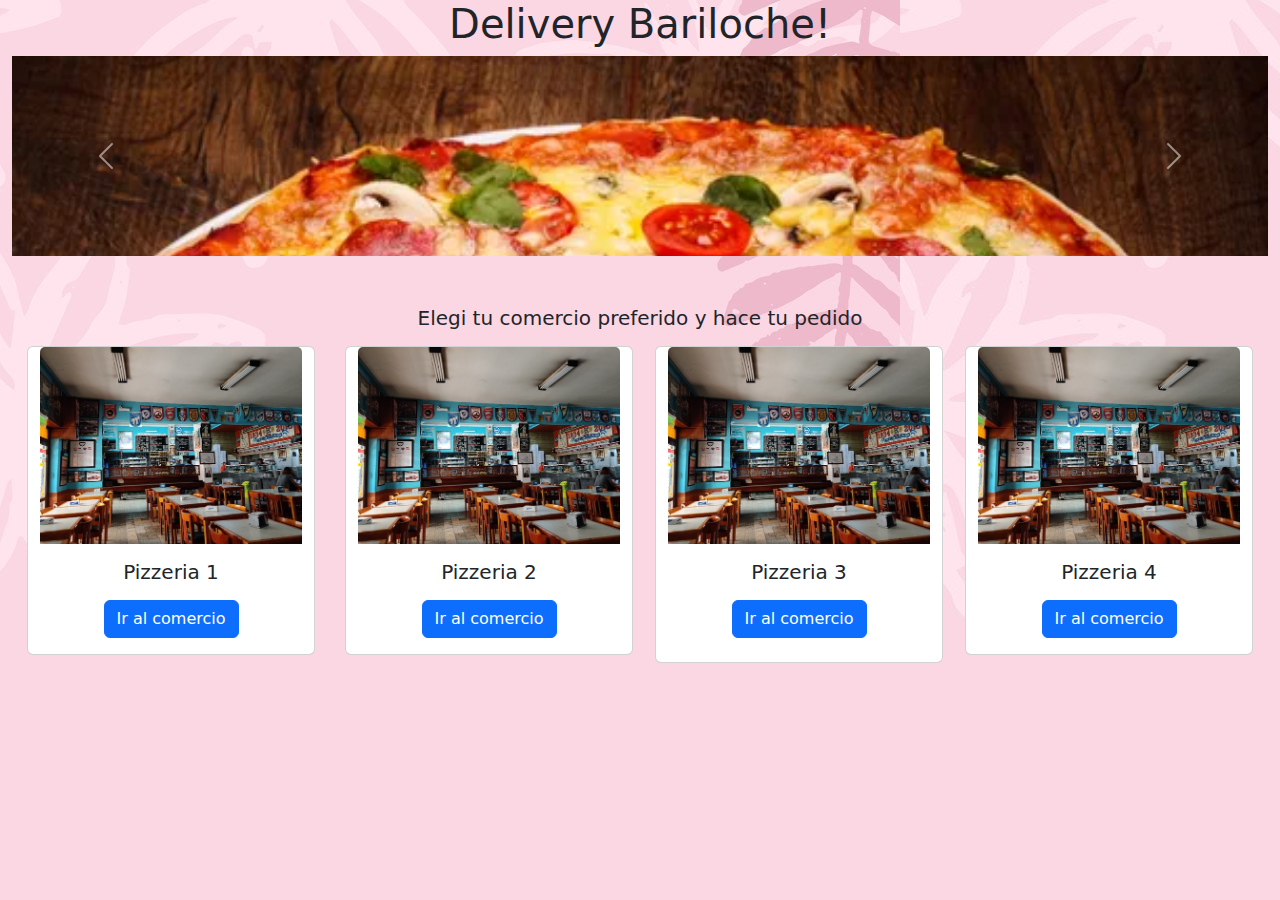
<file: index.html>
<!doctype html>
<html lang="en">
  <head>
    <meta charset="utf-8">
    <meta name="viewport" content="width=device-width, initial-scale=1">
    <link rel="stylesheet" href="style.css">
    <title>Delivery Bariloche</title>
    <link href="https://cdn.jsdelivr.net/npm/bootstrap@5.3.3/dist/css/bootstrap.min.css" rel="stylesheet" integrity="sha384-QWTKZyjpPEjISv5WaRU9OFeRpok6YctnYmDr5pNlyT2bRjXh0JMhjY6hW+ALEwIH" crossorigin="anonymous">
  </head>
  <body>
    <div class="container-fluid">
    <h1 class="text-center" >Delivery Bariloche!</h1>
    <div id="carouselExampleAutoplaying" class="carousel slide" data-bs-ride="carousel">
        <div class="carousel-inner">
          <div class="carousel-item active">
            <img src="img/pizza.jpg" class="d-block w-100 h-50" alt="...">
          </div>
          <div class="carousel-item">
            <img src="img/empanadas.jpg" class="d-block w-100 h-50" alt="...">
          </div>
          <div class="carousel-item">
            <img src="img/coca.jpg" class="d-block w-100 h-50" alt="...">
          </div>
        </div>
        <button class="carousel-control-prev" type="button" data-bs-target="#carouselExampleAutoplaying" data-bs-slide="prev">
          <span class="carousel-control-prev-icon" aria-hidden="true"></span>
          <span class="visually-hidden">Previous</span>
        </button>
        <button class="carousel-control-next" type="button" data-bs-target="#carouselExampleAutoplaying" data-bs-slide="next">
          <span class="carousel-control-next-icon" aria-hidden="true"></span>
          <span class="visually-hidden">Next</span>
        </button>
      </div>
      <div class="container-fluid ">
        <h5 class="text-center">Elegi tu comercio preferido y hace tu pedido</h5>

      <div class="opciones  row  ">
      <div class="card mt-2 m-2 text-center" style="width: 18rem;">
        <img src="img/pizzerian1.jpg" class="card-img-top" alt="...">
        <div class="card-body">
          <h5 class="card-title">Pizzeria 1</h5>
          <p class="card-text"></p>
          <a href="/comercio1/comercio1.html" class="btn btn-primary">Ir al comercio</a>
        </div>
      </div>
      <div class="card mt-2 m-2 text-center" style="width: 18rem;">
        <img src="img/pizzerian1.jpg" class="card-img-top" alt="...">
        <div class="card-body">
          <h5 class="card-title">Pizzeria 2</h5>
          <p class="card-text"></p>
          <a href="comercio1.html" class="btn btn-primary">Ir al comercio</a>
        </div>
      </div>
      <div class="card mt-2 text-center " style="width: 18rem;">
        <img src="img/pizzerian1.jpg" class="card-img-top" alt="...">
        <div class="card-body">
          <h5 class="card-tim-2tle">Pizzeria 3</h5>
          <p class="card-text"></p>
          <a href="comercio1.html" class="btn btn-primary">Ir al comercio</a>
        </div>
      </div>
      <div class="card mt-2 m-2 text-center" style="width: 18rem;">
        <img src="img/pizzerian1.jpg" class="card-img-top" alt="...">
        <div class="card-body">
          <h5 class="card-title">Pizzeria 4</h5>
          <p class="card-text"></p>
          <a href="tiendita/comercio1/comercio1.html" class="btn btn-primary">Ir al comercio</a>
        </div>

    </div>
    </div>
</div>
    <script src="https://cdn.jsdelivr.net/npm/bootstrap@5.3.3/dist/js/bootstrap.bundle.min.js" integrity="sha384-YvpcrYf0tY3lHB60NNkmXc5s9fDVZLESaAA55NDzOxhy9GkcIdslK1eN7N6jIeHz" crossorigin="anonymous"></script>
  </body>
</html>
</file>
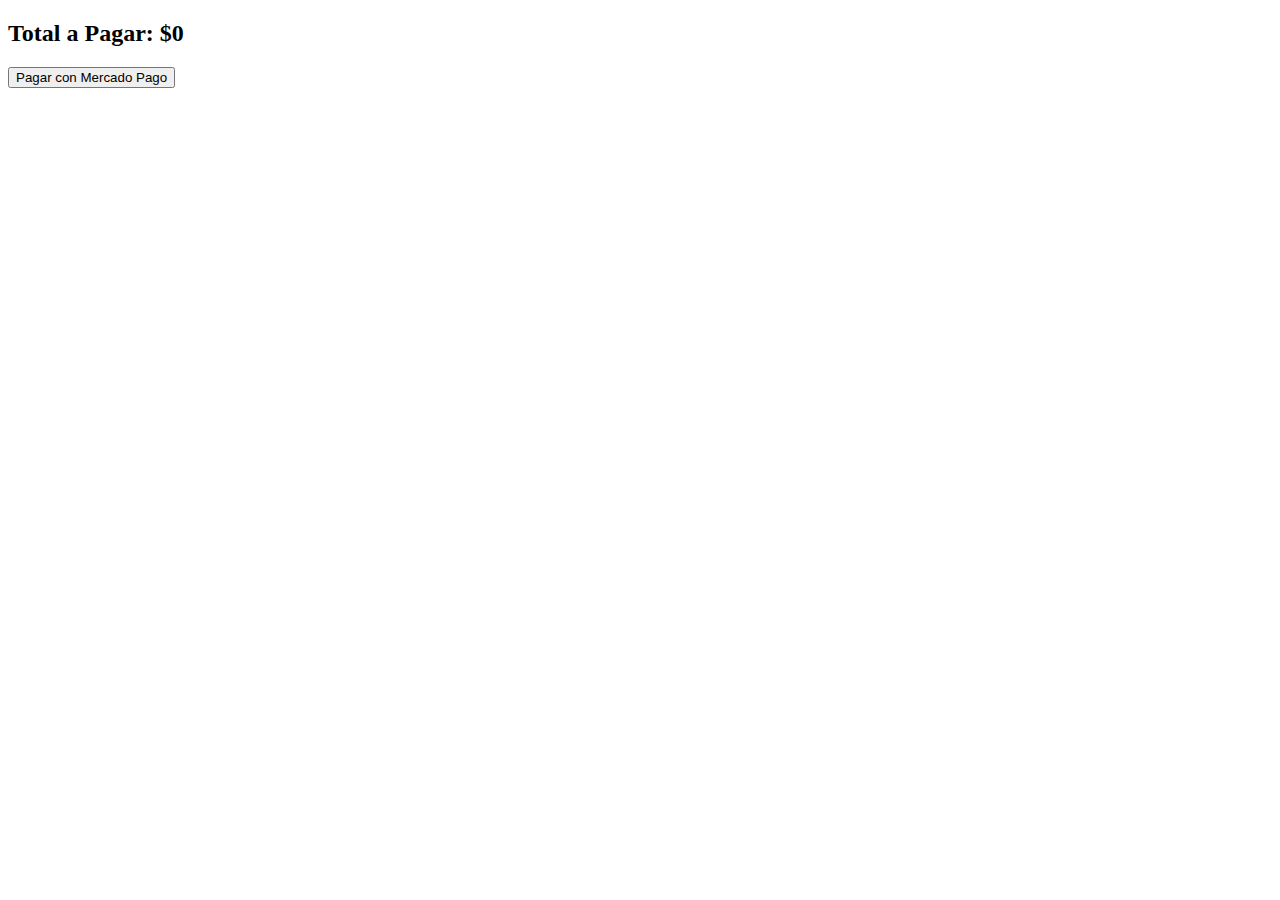
<file: pago.html>
<!DOCTYPE html>
<html lang="en">
<head>
    <meta charset="UTF-8">
    <meta name="viewport" content="width=, initial-scale=1.0">
    <title>Pago</title>
</head>
<body>
      <!-- Un campo para mostrar el total y un botón para pagar -->
  <div>
    <h2>Total a Pagar: $<span id="totalPedido">0</span></h2>
    <button onclick="generarLinkPago()">Pagar con Mercado Pago</button>
</div>

<script>
    // Ejemplo de un total de pedido dinámico
    let totalPedido = {totalPedido}; // Este valor puede ser calculado dinámicamente
    document.getElementById('totalPedido').innerText = totalPedido;

    // Función para generar el link de pago
    function generarLinkPago() {
        // Aquí utiliza tu Access Token para crear la preferencia
        const accessToken = 'APP_USR-4572718003659482-071019-596809e82d44061a9884a9af69bc0e85-741894322'; // Reemplaza con tu Access Token

        // Crear preferencia con los datos de pago
        const preferenceData = {
            items: [
                {
                    title: 'Pedido en Comercio 1',
                    unit_price: totalPedido,
                    quantity: 1,
                }
            ],
            back_urls: {
                success: "https://www.tusitioweb.com/success",
                failure: "https://www.tusitioweb.com/failure",
                pending: "https://www.tusitioweb.com/pending"
            },
            auto_return: "approved",
        };

        // Hacer la petición a la API de Mercado Pago para crear la preferencia
        fetch('https://api.mercadopago.com/checkout/preferences', {
            method: 'POST',
            headers: {
                'Authorization': `Bearer ${accessToken}`,
                'Content-Type': 'application/json'
            },
            body: JSON.stringify(preferenceData)
        })
        .then(response => response.json())
        .then(data => {
            if (data.init_point) {
                // Redirigir al usuario al link de pago
                window.location.href = data.init_point;
            } else {
                alert('Error al crear el link de pago');
            }
        })
        .catch(error => {
            console.error('Error:', error);
        });
    }
</script>
</body>
</html>
</file>
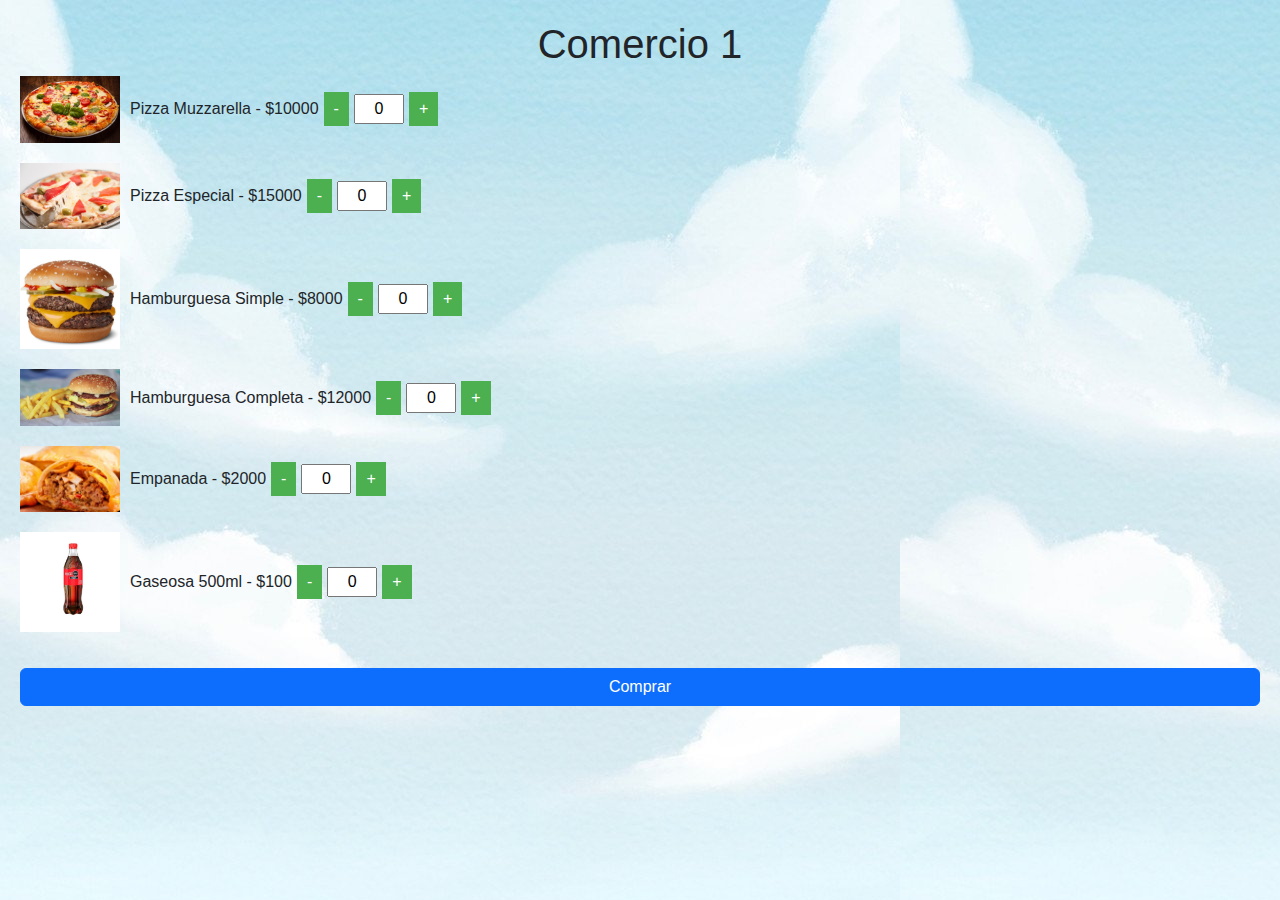
<file: comercio1/comercio1.html>
<!DOCTYPE html>
<html lang="es">
<head>
  <link href="https://cdn.jsdelivr.net/npm/bootstrap@5.3.3/dist/css/bootstrap.min.css" rel="stylesheet" integrity="sha384-QWTKZyjpPEjISv5WaRU9OFeRpok6YctnYmDr5pNlyT2bRjXh0JMhjY6hW+ALEwIH" crossorigin="anonymous">
  <meta charset="UTF-8">
  <meta name="viewport" content="width=device-width, initial-scale=1.0">
  <title class="titulo">Comercio 1</title>
  <style>
    body {
      background-image: url("/img/fondo1.jpg");
      font-family: Arial, sans-serif;
      margin: 20px;
      display: flex;
      flex-direction: column;
    }
    .producto {
      margin-bottom: 20px;
      display: flex;
      align-items: center;
    }
    .producto img {
      max-width: 100px;
      margin-right: 10px;
      vertical-align: middle;
    }
    .cantidad-controles {
      display: flex;
      align-items: center;
    }
    .cantidad-btn {
      padding: 5px 10px;
      margin: 0 5px;
      background-color: #4CAF50;
      color: white;
      border: none;
      cursor: pointer;
    }
    .cantidad {
      width: 50px;
      text-align: center;
    }
    .btn_color {
      background-color: lightblue;
    }
    .modal {
      display: none; 
      position: fixed; 
      z-index: 1; 
      left: 0;
      top: 0;
      width: 100%; 
      height: 100%; 
      overflow: auto; 
      background-color: rgb(0,0,0); 
      background-color: rgba(0,0,0,0.4); 
      padding-top: 60px;
    }
    .modal-content {
      background-color: #fefefe;
      margin: 5% auto;
      padding: 20px;
      border: 1px solid #888;
      width: 80%; 
    }
    .close {
      color: #aaa;
      float: right;
      font-size: 28px;
      font-weight: bold;
    }
    .close:hover,
    .close:focus {
      color: black;
      text-decoration: none;
      cursor: pointer;
    }
  </style>
</head>
<body>
  <h1 class="text-center">Comercio 1</h1>

  <!-- Productos -->
  <div class="producto">
    <img src="/img/pizza.jpg" alt="Pizza Muzzarella">
    <span>Pizza Muzzarella - $10000</span>
    <div class="cantidad-controles">
      <button class="cantidad-btn" onclick="cambiarCantidad('cantidad1', -1)">-</button>
      <input type="text" class="cantidad" id="cantidad1" value="0" readonly>
      <button class="cantidad-btn" onclick="cambiarCantidad('cantidad1', 1)">+</button>
    </div>
  </div>

  <div class="producto">
    <img src="/img/pizza-de-jamon-y-morrones.jpg" alt="Pizza Especial">
    <span>Pizza Especial - $15000</span>
    <div class="cantidad-controles">
      <button class="cantidad-btn" onclick="cambiarCantidad('cantidad2', -1)">-</button>
      <input type="text" class="cantidad" id="cantidad2" value="0" readonly>
      <button class="cantidad-btn" onclick="cambiarCantidad('cantidad2', 1)">+</button>
    </div>
  </div>

  <div class="producto">
    <img src="/img/hamburguesa.jpeg" alt="Hamburguesa Simple">
    <span>Hamburguesa Simple - $8000</span>
    <div class="cantidad-controles">
      <button class="cantidad-btn" onclick="cambiarCantidad('cantidad3', -1)">-</button>
      <input type="text" class="cantidad" id="cantidad3" value="0" readonly>
      <button class="cantidad-btn" onclick="cambiarCantidad('cantidad3', 1)">+</button>
    </div>
  </div>

  <div class="producto">
    <img src="/img/hamburguesa comlpeta.jpg" alt="Hamburguesa Completa">
    <span>Hamburguesa Completa - $12000</span>
    <div class="cantidad-controles">
      <button class="cantidad-btn" onclick="cambiarCantidad('cantidad4', -1)">-</button>
      <input type="text" class="cantidad" id="cantidad4" value="0" readonly>
      <button class="cantidad-btn" onclick="cambiarCantidad('cantidad4', 1)">+</button>
    </div>
  </div>

  <div class="producto">
    <img src="/img/empanada de carne.avif" alt="Empanada">
    <span>Empanada - $2000</span>
    <div class="cantidad-controles">
      <button class="cantidad-btn" onclick="cambiarCantidad('cantidad5', -1)">-</button>
      <input type="text" class="cantidad" id="cantidad5" value="0" readonly>
      <button class="cantidad-btn" onclick="cambiarCantidad('cantidad5', 1)">+</button>
    </div>
  </div>

  <div class="producto">
    <img src="/img/coca_500.jpg" alt="Gaseosa 500ml">
    <span>Gaseosa 500ml - $100</span>
    <div class="cantidad-controles">
      <button class="cantidad-btn" onclick="cambiarCantidad('cantidad6', -1)">-</button>
      <input type="text" class="cantidad" id="cantidad6" value="0" readonly>
      <button class="cantidad-btn" onclick="cambiarCantidad('cantidad6', 1)">+</button>
    </div>
  </div>
  
  <!-- Botón "Comprar" que abre el modal -->
  <button class="btn btn-primary mt-3" onclick="abrirModal()">Comprar</button>

  <!-- Modal Pedido -->
  <div id="modalPedido" class="modal">
    <div class="modal-content">
      <span class="close" onclick="cerrarModal()">&times;</span>
      <h5 class="modal-title">Confirmar Pedido y Datos Personales</h5>
      <form id="formularioPedido">
        <label for="nombre">Nombre:</label>
        <input type="text" id="nombre" class="form-control" required>
      
        <label for="apellido">Apellido:</label>
        <input type="text" id="apellido" class="form-control" required>
      
        <label for="calle">Calle:</label>
        <input type="text" id="calle" class="form-control" required>
      
        <label for="numero">Número:</label>
        <input type="text" id="numero" class="form-control" required>
      
        <label for="entreCalles">Entre Calles:</label>
        <input type="text" id="entreCalles" class="form-control" required>

        <!-- Campos ocultos para los datos de productos -->
        <input type="hidden" id="detallePedido" name="detallePedido">
        <input type="hidden" id="totalPedido" name="totalPedido">
      </form>
      <button type="button" class="btn btn-secondary" onclick="cerrarModal()">Cerrar</button>
      <button type="button" class="btn btn-primary" onclick="enviarPedidoWhatsApp()">Enviar por WhatsApp</button>
    </div>
  </div>

  <script>
    function cambiarCantidad(elementId, cantidad) {
      var elemento = document.getElementById(elementId);
      var valorActual = parseInt(elemento.value);
      var nuevoValor = valorActual + cantidad;
      if (nuevoValor < 0) nuevoValor = 0;
      elemento.value = nuevoValor;
    }

    function abrirModal() {
      var cantidad1 = parseInt(document.getElementById('cantidad1').value);
      var cantidad2 = parseInt(document.getElementById('cantidad2').value);
      var cantidad3 = parseInt(document.getElementById('cantidad3').value);
      var cantidad4 = parseInt(document.getElementById('cantidad4').value);
      var cantidad5 = parseInt(document.getElementById('cantidad5').value);
      var cantidad6 = parseInt(document.getElementById('cantidad6').value);
      
      var precio1 = cantidad1 * 10000;
      var precio2 = cantidad2 * 15000;
      var precio3 = cantidad3 * 8000;
      var precio4 = cantidad4 * 12000;
      var precio5 = cantidad5 * 2000;
      var precio6 = cantidad6 * 100;
      
      var total = precio1 + precio2 + precio3 + precio4 + precio5 + precio6;
      var detallePedido = "";

      if (cantidad1 > 0) detallePedido += `${cantidad1} x Pizza Muzzarella - $${precio1}\n`;
      if (cantidad2 > 0) detallePedido += `${cantidad2} x Pizza Especial - $${precio2}\n`;
      if (cantidad3 > 0) detallePedido += `${cantidad3} x Hamburguesa Simple - $${precio3}\n`;
      if (cantidad4 > 0) detallePedido += `${cantidad4} x Hamburguesa Completa - $${precio4}\n`;
      if (cantidad5 > 0) detallePedido += `${cantidad5} x Empanada - $${precio5}\n`;
      if (cantidad6 > 0) detallePedido += `${cantidad6} x Gaseosa 500ml - $${precio6}\n`;

      document.getElementById('totalPedido').value = total;
      document.getElementById('detallePedido').value = detallePedido;
      document.getElementById('modalPedido').style.display = "block";
    }

    function cerrarModal() {
      document.getElementById('modalPedido').style.display = "none";
    }

    async function enviarPedidoWhatsApp() {
      var nombre = document.getElementById('nombre').value;
      var apellido = document.getElementById('apellido').value;
      var calle = document.getElementById('calle').value;
      var numero = document.getElementById('numero').value;
      var entreCalles = document.getElementById('entreCalles').value;
      var detallePedido = document.getElementById('detallePedido').value;
      var totalPedido = document.getElementById('totalPedido').value;
      
      // Generar el link de pago de Mercado Pago
      const accessToken = 'APP_USR-4572718003659482-071019-596809e82d44061a9884a9af69bc0e85-741894322';
      const preferenceData = {
          items: [
              {
                  title: 'Pedido en Comercio 1',
                  unit_price: parseInt(totalPedido),
                  quantity: 1
              }
          ]
      };
      
      try {
          const response = await fetch('https://api.mercadopago.com/checkout/preferences', {
              method: 'POST',
              headers: {
                  'Authorization': `Bearer ${accessToken}`,
                  'Content-Type': 'application/json'
              },
              body: JSON.stringify(preferenceData)
          });
          const data = await response.json();
          const linkPago = data.init_point;

          var mensaje = `Pedido desde la tienda virtual - ${nombre} ${apellido}:\n`;
          mensaje += `Dirección: ${calle} ${numero}, entre ${entreCalles}\n\n`;
          mensaje += `Detalle del pedido:\n${detallePedido}\n`;
          mensaje += `Total: $${totalPedido}\n`;
          mensaje += `Pagar con Mercado Pago en este link: ${linkPago}\n`;

          var telefono = '5492944651381';
          var url = `https://wa.me/${telefono}?text=${encodeURIComponent(mensaje)}`;
          window.location.href = url;
        } catch (error) {
          console.error('Error al generar el link de pago:', error);
          alert('Hubo un error al generar el link de pago. Inténtelo de nuevo más tarde.');
      }

      cerrarModal();
    }
  </script>
  
</body>
</html>
</file>
<file: style.css>
body{
    background-image: url(img/canva-lRbUX8NUhIc.jpg);
}
.slide{
    width: 100%;
    height: 200px;
    margin-bottom: 50px;
}


.carousel-inner{
    height: 400px;
    width: 200px;
    height: 200px;

}

.row{
    
    display: flex;
    justify-content: space-around;
}
</file>
